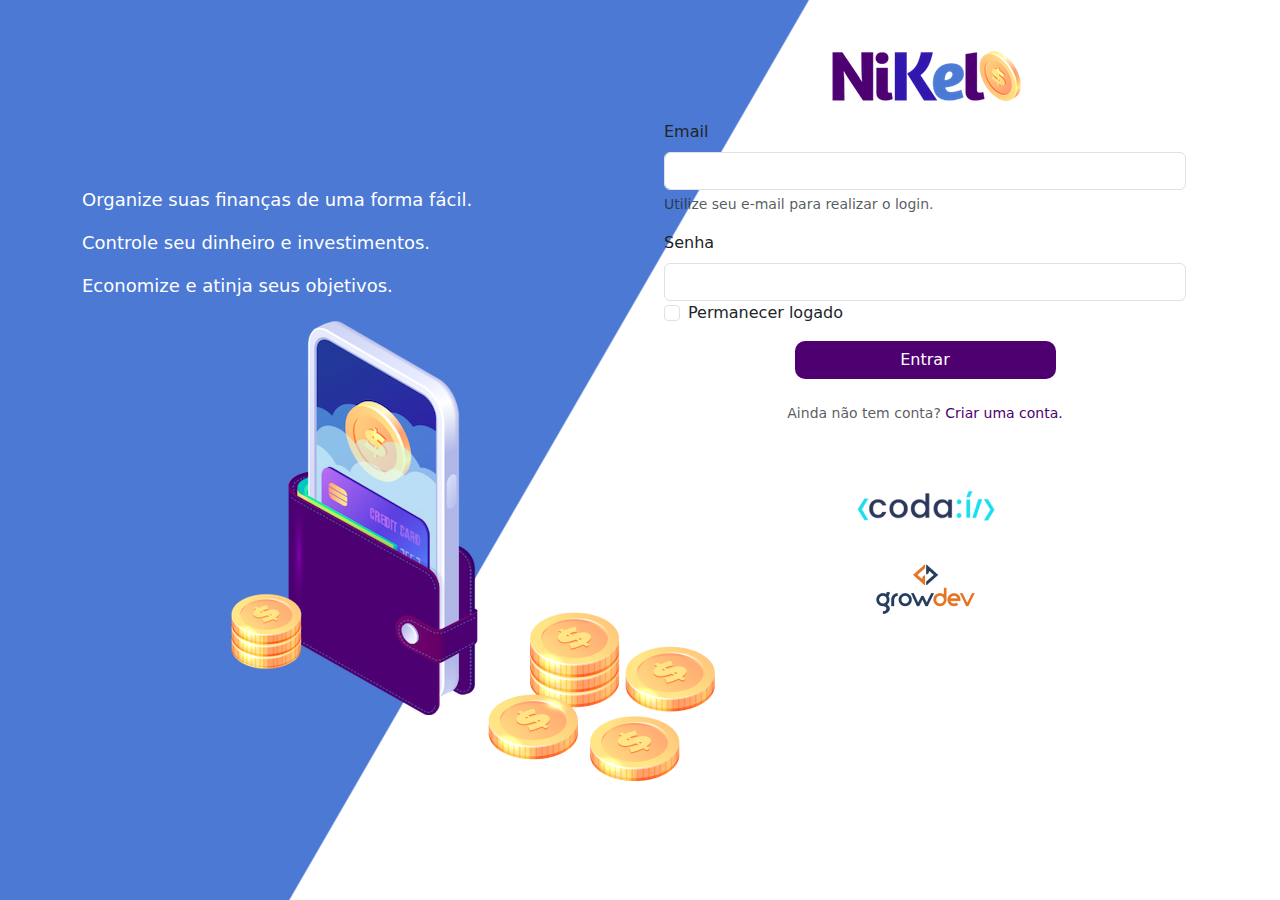
<file: public/index.html>
<!DOCTYPE html>
<html lang="pt">

<head>
  <meta charset="UTF-8">
  <meta http-equiv="X-UA-Compatible" content="IE=edge">
  <meta name="viewport" content="width=device-width, initial-scale=1.0">
  <title>Nikel - Login</title>
  <link rel="stylesheet" href="https://cdn.jsdelivr.net/npm/bootstrap@5.2.0-beta1/dist/css/bootstrap.min.css">
  <link rel="stylesheet" href="./css/style.css">
</head>

<body id="login">
  <main>
    <div class="container">
      <div class="row vh-100">
        <div class="col d-flex justify-content-center my-5 flex-column">
          <div class="text-login">
            <p>Organize suas finanças de uma forma fácil.</p>
            <p>Controle seu dinheiro e investimentos.</p>
            <p>Economize e atinja seus objetivos.</p>
          </div>
          <div class="text-center">
            <img src="./assets/images/pocket.png" alt="image pocket" class="img-fluid">
            <img src="./assets/images/coins.png" alt="image coins" class="img-fluid d-none d-md-inline coins">
          </div>
        </div>
        <div class="col d-flex justify-content-center my-5 flex-columnn">
          <div class="container">
            <div class="row">
              <div class="col">
                <div class="text-center mb-3">
                  <img src="./assets/images/nikel-logo.png" alt="image logo" class="img-fluid">
                </div>
              </div>
            </div>
            <div class="row">
              <div class="col">
                <form id="login-form">
                  <div class="mb-3">
                    <label for="email-input" class="form-label">Email</label>
                    <input type="email" class="form-control" id="email-input" aria-describedby="emailHelp">
                    <div id="emailHelp" class="form-text">Utilize seu e-mail para realizar o login.</div>
                  </div>
                  <div class="mb-3">
                    <label for="password-input" class="form-label">Senha</label>
                    <input type="password" class="form-control" id="password-input" </div>
                    <div class="mb-3 form-check">
                      <input type="checkbox" class="form-check-input" id="session-check">
                      <label class="form-check-label" for="session-check">Permanecer logado</label>
                    </div>
                    <button type="submit" class="btn button-login">Entrar</button>
                </form>
              </div>
              <div class="row">
                <div class="col">
                  <p id="link-conta" class="text-center mt-2 form-text" data-bs-toggle="modal"
                    data-bs-target="#register-modal">Ainda não tem conta? <span class="link-defaut">Criar uma
                      conta.</span></p>
                </div>
              </div>
              <div class="row">
                <div class="col">
                  <div class="text-center mt-5">
                    <img src="./assets/images/codai-logo.png" alt="image codai-logo" class="img-fluid">
                  </div>
                </div>
              </div>
              <div class="row">
                <div class="col">
                  <div class="text-center">
                    <img src="./assets/images/growdev-logo.png" alt="image growdev-logo" class="img-fluid">
                  </div>
                </div>
              </div>
            </div>
          </div>
        </div>
      </div>
    </div>
    <!-- Modal -->
    <div class="modal fade" id="register-modal" tabindex="-1" aria-labelledby="exampleModalLabel" aria-hidden="true">
      <div class="modal-dialog">
        <div class="modal-content">
          <div class="modal-header">
            <h5 class="modal-title" id="exampleModalLabel">Crie sua conta</h5>
            <button type="button" class="btn-close" data-bs-dismiss="modal" aria-label="Close"></button>
          </div>
          <form id="create-form">
            <div class="modal-body">
              <div class="mb-3">
                <label for="email-create-input" class="form-label">Email</label>
                <input type="email" class="form-control" id="email-create-input" aria-describedby="emailHelp" required>
                <div id="emailHelp" class="form-text">Utilize seu e-mail para criar a conta.</div>
              </div>
              <div class="mb-3">
                <label for="password-create-input" class="form-label">Senha</label>
                <input type="password" class="form-control" id="password-create-input" required>
                <div id="emailHelp" class="form-text">Utilize uma senha fácil de lembrar e anote para não esquecer.
                </div>
              </div>
            </div>
            <div class="modal-footer">
              <button type="button" class="btn button-cancel" data-bs-dismiss="modal">Cancelar</button>
              <button type="submit" class="btn button-default">Criar conta</button>
            </div>
          </form>
        </div>
      </div>
    </div>
  </main>
  <script src="https://cdn.jsdelivr.net/npm/bootstrap@5.2.0-beta1/dist/js/bootstrap.bundle.min.js"
    integrity="sha384-pprn3073KE6tl6bjs2QrFaJGz5/SUsLqktiwsUTF55Jfv3qYSDhgCecCxMW52nD2"
    crossorigin="anonymous"></script>
  <script src="./js/index.js"></script>
</body>

</html>
</file>
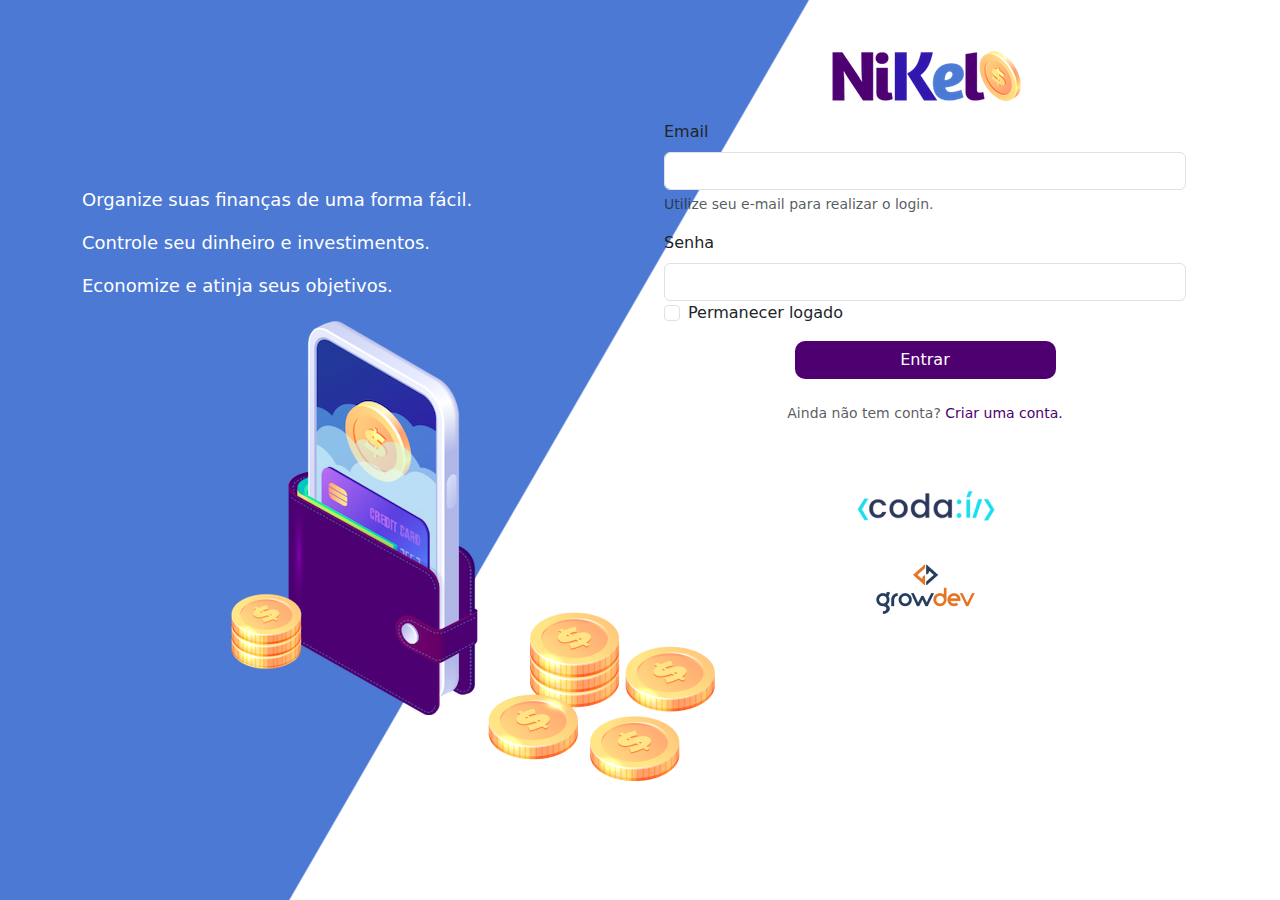
<file: public/js/index.html>
<!DOCTYPE html>
<html lang="pt">
<head>
    <meta charset="UTF-8">
    <meta http-equiv="X-UA-Compatible" content="IE=edge">
    <meta name="viewport" content="width=device-width, initial-scale=1.0">
    <title>Nikel - Login</title>
    <link rel="stylesheet" href="https://cdn.jsdelivr.net/npm/bootstrap@5.2.0-beta1/dist/css/bootstrap.min.css">
    <link rel="stylesheet" href="/public/css/style.css">
</head>
<body id="login">
    <main>
        <div class="container">
            <div class="row vh-100">
                <div class="col d-flex justify-content-center my-5 flex-column">
                    <div class="text-login">
                        <p>Organize suas finanças de uma forma fácil.</p>
                        <p>Controle seu dinheiro e investimentos.</p>
                        <p>Economize e atinja seus objetivos.</p>
                    </div>
                    <div class="text-center">
                        <img src="/public/assets/images/pocket.png" alt="image pocket" class="img-fluid">
                        <img src="/public/assets/images/coins.png" alt="image coins" class="img-fluid d-none d-md-inline coins">
                    </div>
                </div>
                <div class="col d-flex justify-content-center my-5 flex-columnn">
                    <div class="container">
                        <div class="row">
                            <div class="col">
                                <div class="text-center mb-3">
                                    <img src="/public/assets/images/nikel-logo.png" alt="image logo" class="img-fluid">
                                </div>
                            </div>
                        </div>
                        <div class="row">
                            <div class="col">
                                <form id="login-form">
                                    <div class="mb-3">
                                      <label for="email-input" class="form-label">Email</label>
                                      <input type="email" class="form-control" id="email-input" aria-describedby="emailHelp">
                                      <div id="emailHelp" class="form-text">Utilize seu e-mail para realizar o login.</div>
                                    </div>
                                    <div class="mb-3">
                                      <label for="password-input" class="form-label">Senha</label>
                                      <input type="password" class="form-control" id="password-input"                                   </div>
                                    <div class="mb-3 form-check">
                                      <input type="checkbox" class="form-check-input" id="session-check">
                                      <label class="form-check-label" for="session-check">Permanecer logado</label>
                                    </div>
                                    <button type="submit" class="btn button-login">Entrar</button>
                                  </form>
                            </div>
                        <div class="row">
                            <div class="col">
                                <p id="link-conta" class="text-center mt-2 form-text" data-bs-toggle="modal" data-bs-target="#register-modal">Ainda não tem conta? <span class="link-defaut">Criar uma conta.</span></p>
                            </div>
                        </div>
                        <div class="row">
                            <div class="col">
                                <div class="text-center mt-5">
                                <img src="/public/assets/images/codai-logo.png" alt="image codai-logo" class="img-fluid">
                                </div>
                            </div>
                        </div>
                        <div class="row">
                            <div class="col">
                                <div class="text-center">
                                <img src="/public/assets/images/growdev-logo.png" alt="image growdev-logo" class="img-fluid">
                                </div>
                            </div>
                        </div>  
                        </div>
                    </div>
                </div>
            </div>
        </div>
  <!-- Modal -->
  <div class="modal fade" id="register-modal" tabindex="-1" aria-labelledby="exampleModalLabel" aria-hidden="true">
    <div class="modal-dialog">
      <div class="modal-content">
        <div class="modal-header">
          <h5 class="modal-title" id="exampleModalLabel">Crie sua conta</h5>
          <button type="button" class="btn-close" data-bs-dismiss="modal" aria-label="Close"></button>
        </div>
        <form id="login-form">
         <div class="modal-body">
                <div class="mb-3">
                  <label for="email-create-input" class="form-label">Email</label>
                  <input type="email" class="form-control" id="email-create-input" aria-describedby="emailHelp" required>
                  <div id="emailHelp" class="form-text">Utilize seu e-mail para criar a conta.</div>
                </div>
                <div class="mb-3">
                  <label for="password-create-input" class="form-label">Senha</label>
                  <input type="password" class="form-control" id="password-create-input" required>
                  <div id="emailHelp" class="form-text">Utilize uma senha fácil de lembrar e anote para não esquecer.</div>
                </div>
          </div>
        <div class="modal-footer">
          <button type="button" class="btn button-cancel" data-bs-dismiss="modal">Cancelar</button>
          <button type="submit" class="btn button-default">Criar conta</button>
        </div>
        </form>
      </div>
    </div>
  </div>
    </main>
    <script src="https://cdn.jsdelivr.net/npm/bootstrap@5.2.0-beta1/dist/js/bootstrap.bundle.min.js" integrity="sha384-pprn3073KE6tl6bjs2QrFaJGz5/SUsLqktiwsUTF55Jfv3qYSDhgCecCxMW52nD2" crossorigin="anonymous"></script>
    <script src="/public/js/index.js"></script>
  </body>

</html>
</file>
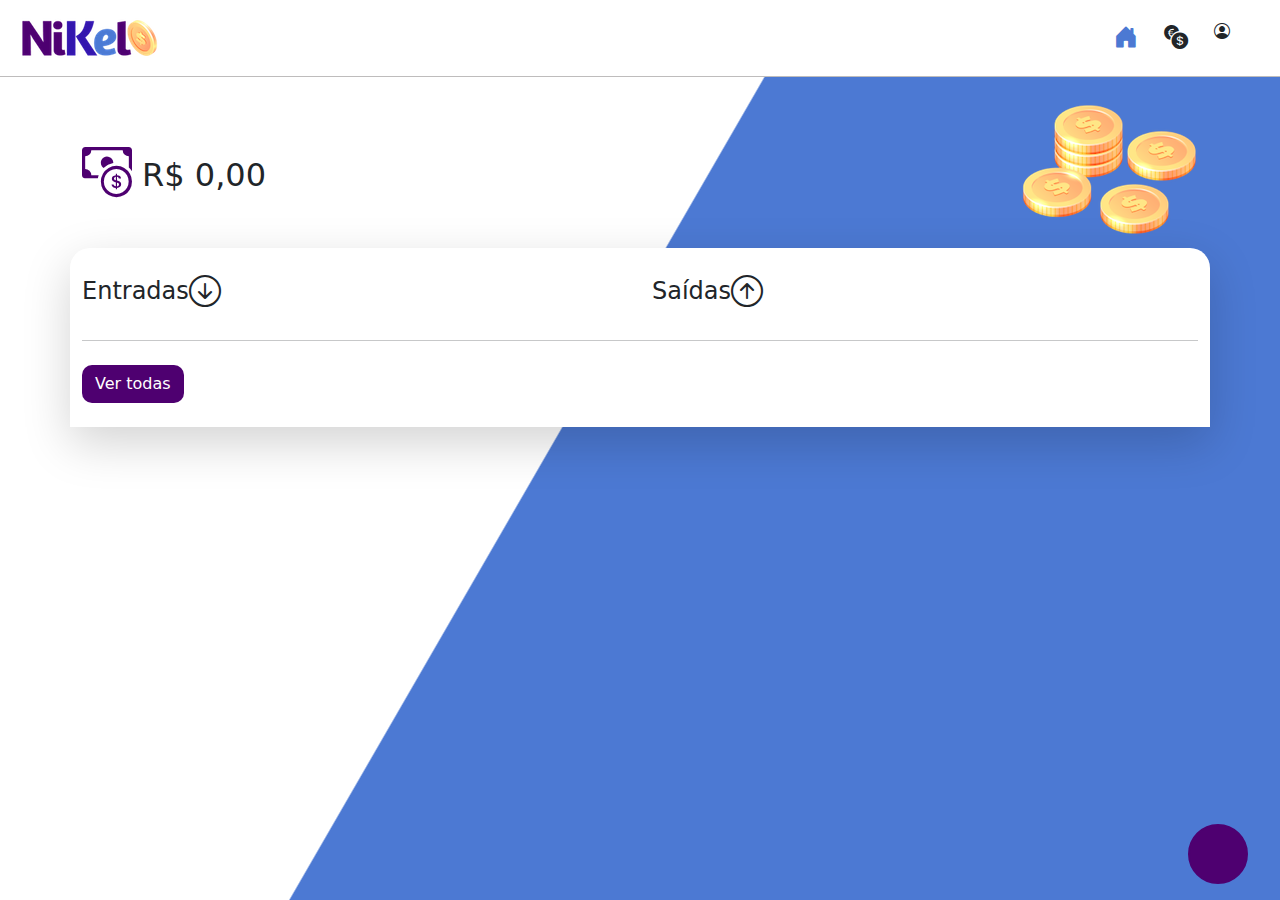
<file: public/home.html>
<!DOCTYPE html>
<html lang="pt">

<head>
  <meta charset="UTF-8">
  <meta http-equiv="X-UA-Compatible" content="IE=edge">
  <meta name="viewport" content="width=device-width, initial-scale=1.0">
  <title>Nikel - Home</title>
  <link rel="stylesheet" href="https://cdn.jsdelivr.net/npm/bootstrap@5.2.0-beta1/dist/css/bootstrap.min.css">
  <link rel="stylesheet" href="https://cdn.jsdelivr.net/npm/bootstrap-icons@1.8.2/font/bootstrap-icons.css">
  <link rel="stylesheet" href="./css/style.css">
</head>

<body id="app">
  <header>
    <nav class="navbar navbar-expand navbar-light bg-white">
      <div class="container-fluid">
        <a class="navbar-brand" href="#">
          <img src="./assets/images/nikel-small-logo.png" alt="logo nikel" class="img-fluid">
        </a>
        <button class="navbar-toggler" type="button" data-bs-toggle="collapse" data-bs-target="#navbarSupportedContent"
          aria-controls="navbarSupportedContent" aria-expanded="false" aria-label="Toggle navigation">
          <span class="navbar-toggler-icon"></span>
        </button>
        <div class="collapse navbar-collapse justify-content-end" id="navbarSupportedContent">
          <div class="d-flex menu">
            <a href="home.html"><button class="btn" type="button"><i
                  class="bi bi-house-door-fill fs-4 color-secondary"></i></button></a>
            <a href="transactions.html"><button class="btn" type="button"><i
                  class="bi bi-currency-exchange fs-4 "></i></button></a>
            <div class="dropdown">
              <buttom class="btn" type="button" id="dropdownMenuButton1" data-bs-toggle="dropdown"
                aria-expanded="false"><i class="bi bi-person-circle"></i></buttom>
              <ul class="dropdown-menu logout" aria-labelledby="dropdownMenuButton1">
                <li><button class="dropdown-item" id="button-logout">Sair</button></li>
              </ul>
            </div>
          </div>
        </div>
      </div>
    </nav>
  </header>
  <main>
    <div class="container-lg">
      <div class="row">
        <div class="col d-flex mt-4 justify-content-start align-items-center">
          <i class="bi bi-cash-coin color-primary icon-detail"></i>
          <span class="fs-2" id="total">R$ 0,00</span>
        </div>
        <div class="col d-flex mt-4 justify-content-end">
          <div class="text-center">
            <img src="./assets/images/coins-small.png" alt="image coins">
          </div>
        </div>
      </div>
      <div class="row">
        <div class="col-12 info shadow-lg">
          <div class="container">
            <div class="row">
              <div class="col-6">
                <span class="fs-4">Entradas<i class="bi bi-arrow-down-circle fs-2 align-middle"></i></span>
              </div>
              <div class="col-6">
                <span class="fs-4">Saídas<i class="bi bi-arrow-up-circle fs-2 align-middle"></i></span>
              </div>
              <div class="col-12 my-2">
                <hr>
              </div>
            </div>
            <div class="row">
              <div class="col-6">
                <div class="container p-0" id="cash-in-list">
                </div>
              </div>
              <div class="col-6">
                <div class="container p-0" id="cash-out-list">
                </div>
              </div>
              <div class="col-12 mb-4">
                <button type="button" class="btn button-default" id="transactions-button"> Ver todas</button>
              </div>
            </div>
          </div>
        </div>
      </div>
      <button class="btn button-float" data-bs-toggle="modal" data-bs-target="#transaction-modal"><i
          class="bi bi-plus color-primary"></i></button>
    </div>
    <!-- Modal -->
    <div class="modal fade" id="transaction-modal" tabindex="-1" aria-labelledby="exampleModalLabel" aria-hidden="true">
      <div class="modal-dialog">
        <div class="modal-content">
          <div class="modal-header">
            <h5 class="modal-title" id="exampleModalLabel">Adicionar Lançamento</h5>
            <button type="button" class="btn-close" data-bs-dismiss="modal" aria-label="Close"></button>
          </div>
          <form id="transaction-form">
            <div class="modal-body">
              <div class="mb-3">
                <label for="value-input" class="form-label">Valor</label>
                <input type="number" step="any" class="form-control" id="value-input" aria-describedby="emailHelp"
                  required>
              </div>
              <div class="mb-3">
                <label for="description-input" class="form-label">Descrição</label>
                <input type="text" class="form-control" id="description-input" required>
              </div>
              <div class="mb-3">
                <label for="date-input" class="form-label">Data</label>
                <input type="date" class="form-control" id="date-input" required>
              </div>
              <div class="mb3">
                <div class="form-check form-check-inline">
                  <input class="form-check-input" type="radio" name="type-input" id="inlineRadio1" value="1" checked>
                  <label class="form-check-label" for="inlineRadio1">Entrada</label>
                </div>
                <div class="form-check form-check-inline">
                  <input class="form-check-input" type="radio" name="type-input" id="inlineRadio2" value="2">
                  <label class="form-check-label" for="inlineRadio2">Saída</label>
                </div>
              </div>
            </div>
            <div class="modal-footer">
              <button type="button" class="btn button-cancel" data-bs-dismiss="modal">Cancelar</button>
              <button type="submit" class="btn button-default">Adicionar</button>
            </div>
          </form>
        </div>
      </div>
    </div>
  </main>
  <script src="https://cdn.jsdelivr.net/npm/bootstrap@5.2.0-beta1/dist/js/bootstrap.bundle.min.js"
    integrity="sha384-pprn3073KE6tl6bjs2QrFaJGz5/SUsLqktiwsUTF55Jfv3qYSDhgCecCxMW52nD2"
    crossorigin="anonymous"></script>
  <script src="./js/home.js"></script>
</body>

</html>
</file>
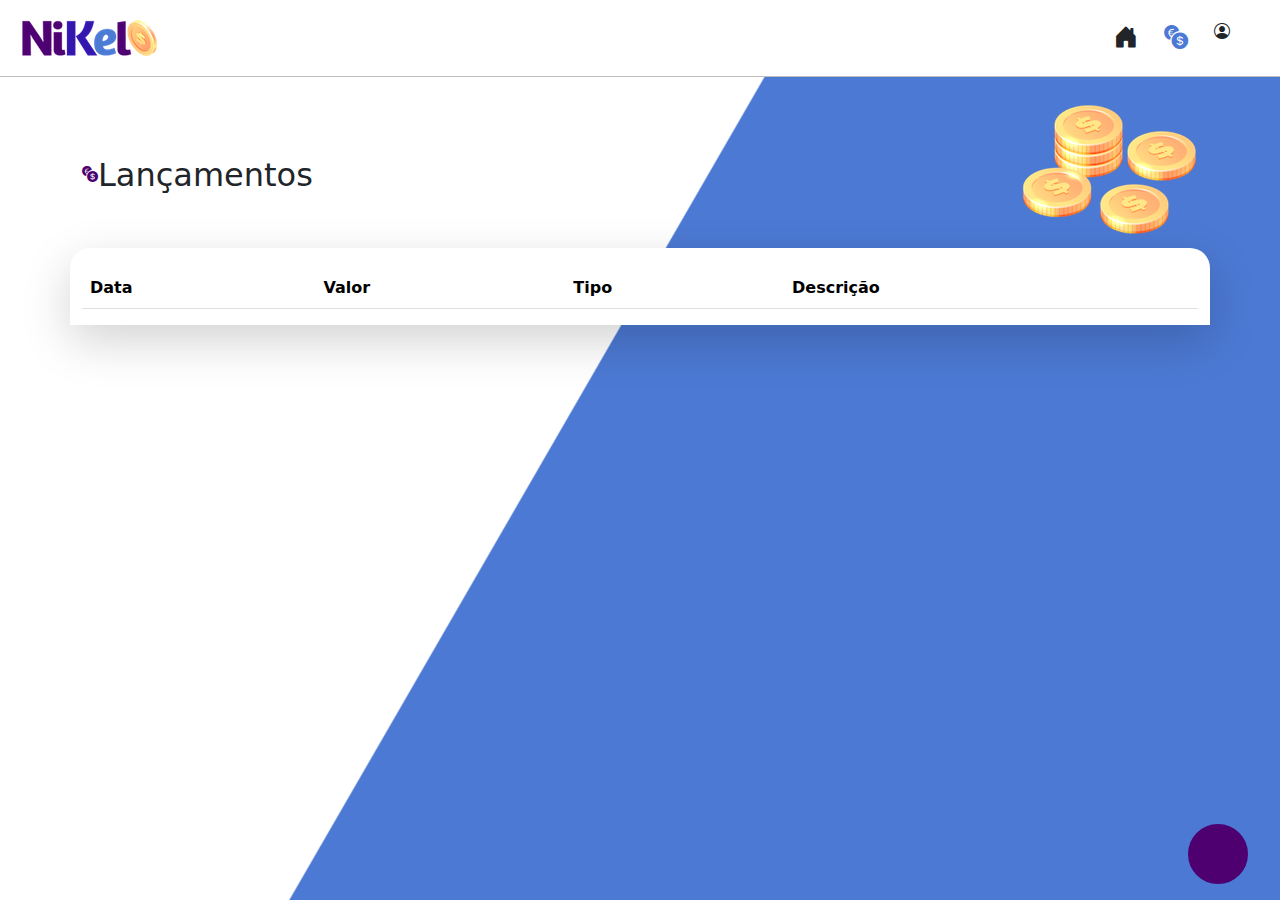
<file: public/transactions.html>
<!DOCTYPE html>
<html lang="pt">

<head>
  <meta charset="UTF-8">
  <meta http-equiv="X-UA-Compatible" content="IE=edge">
  <meta name="viewport" content="width=device-width, initial-scale=1.0">
  <title>Nikel - Lançamentos</title>
  <link rel="stylesheet" href="https://cdn.jsdelivr.net/npm/bootstrap@5.2.0-beta1/dist/css/bootstrap.min.css">
  <link rel="stylesheet" href="https://cdn.jsdelivr.net/npm/bootstrap-icons@1.8.2/font/bootstrap-icons.css">
  <link rel="stylesheet" href="./css/style.css">
</head>

<body id="app">
  <header>
    <nav class="navbar navbar-expand navbar-light bg-white">
      <div class="container-fluid">
        <a class="navbar-brand" href="#">
          <img src="./assets/images/nikel-small-logo.png" alt="logo nikel" class="img-fluid">
        </a>
        <button class="navbar-toggler" type="button" data-bs-toggle="collapse" data-bs-target="#navbarSupportedContent"
          aria-controls="navbarSupportedContent" aria-expanded="false" aria-label="Toggle navigation">
          <span class="navbar-toggler-icon"></span>
        </button>
        <div class="collapse navbar-collapse justify-content-end" id="navbarSupportedContent">
          <div class="d-flex menu">
            <a href="home.html"><button class="btn" type="button"><i
                  class="bi bi-house-door-fill fs-4"></i></button></a>
            <a href="transactions.html"><button class="btn" type="button"><i
                  class="bi bi-currency-exchange fs-4 color-secondary"></i></button></a>

            <div class="dropdown">
              <buttom class="btn" type="button" id="dropdownMenuButton1" data-bs-toggle="dropdown"
                aria-expanded="false"><i class="bi bi-person-circle"></i></buttom>
              <ul class="dropdown-menu" aria-labelledby="dropdownMenuButton1">
                <li><button class="dropdown-item" id="button-logout">Sair</button></li>

              </ul>
            </div>
          </div>
        </div>
      </div>
    </nav>
  </header>
  <main>
    <div class="container-lg">
      <div class="row">
        <div class="col d-flex mt-4 justify-content-start align-items-center">
          <i class="bi bi-currency-exchange color-primary"></i>
          <span class="fs-2 icon-detail">Lançamentos</span>
        </div>
        <div class="col d-flex mt-4 justify-content-end">
          <div class="text-center">
            <img src="./assets/images/coins-small.png" alt="image coins">
          </div>
        </div>
      </div>
      <div class="row">
        <div class="col-12 info shadow-lg">
          <div class="container">
            <div class="row">
              <div class="col">
                <table class="table">
                  <thead>
                    <tr>
                      <th scope="col">Data</th>
                      <th scope="col">Valor</th>
                      <th scope="col">Tipo</th>
                      <th scope="col">Descrição</th>
                    </tr>
                  </thead>
                  <tbody id="transactions-list">

                  </tbody>
                </table>
              </div>
            </div>
          </div>
        </div>
      </div>
      <button class="btn button-float" data-bs-toggle="modal" data-bs-target="#transaction-modal"><i
          class="bi bi-plus color-primary"></i></button>
    </div>
    <!-- Modal -->
    <div class="modal fade" id="transaction-modal" tabindex="-1" aria-labelledby="exampleModalLabel" aria-hidden="true">
      <div class="modal-dialog">
        <div class="modal-content">
          <div class="modal-header">
            <h5 class="modal-title" id="exampleModalLabel">Adicionar Lançamento</h5>
            <button type="button" class="btn-close" data-bs-dismiss="modal" aria-label="Close"></button>
          </div>
          <form id="transaction-form">
            <div class="modal-body">
              <div class="mb-3">
                <label for="value-input" class="form-label">Valor</label>
                <input type="number" step="any" class="form-control" id="value-input" aria-describedby="emailHelp">
              </div>
              <div class="mb-3">
                <label for="description-input" class="form-label">Descrição</label>
                <input type="text" class="form-control" id="description-input">
              </div>
              <div class="mb-3">
                <label for="date-input" class="form-label">Data</label>
                <input type="date" class="form-control" id="date-input">
              </div>
              <div class="mb3">
                <div class="form-check form-check-inline">
                  <input class="form-check-input" type="radio" name="type-input" id="inlineRadio1" value="1" checked>
                  <label class="form-check-label" for="inlineRadio1">Entrada</label>
                </div>
                <div class="form-check form-check-inline">
                  <input class="form-check-input" type="radio" name="type-input" id="inlineRadio2" value="2">
                  <label class="form-check-label" for="inlineRadio2">Saída</label>
                </div>
              </div>
            </div>
            <div class="modal-footer">
              <button type="button" class="btn button-cancel" data-bs-dismiss="modal">Cancelar</button>
              <button type="submit" class="btn button-default">Adicionar</button>
            </div>
          </form>
        </div>
      </div>
    </div>
  </main>
  <script src="https://cdn.jsdelivr.net/npm/bootstrap@5.2.0-beta1/dist/js/bootstrap.bundle.min.js"
    integrity="sha384-pprn3073KE6tl6bjs2QrFaJGz5/SUsLqktiwsUTF55Jfv3qYSDhgCecCxMW52nD2"
    crossorigin="anonymous"></script>
  <script src="./js/transactions.js"></script>
</body>

</html>
</file>
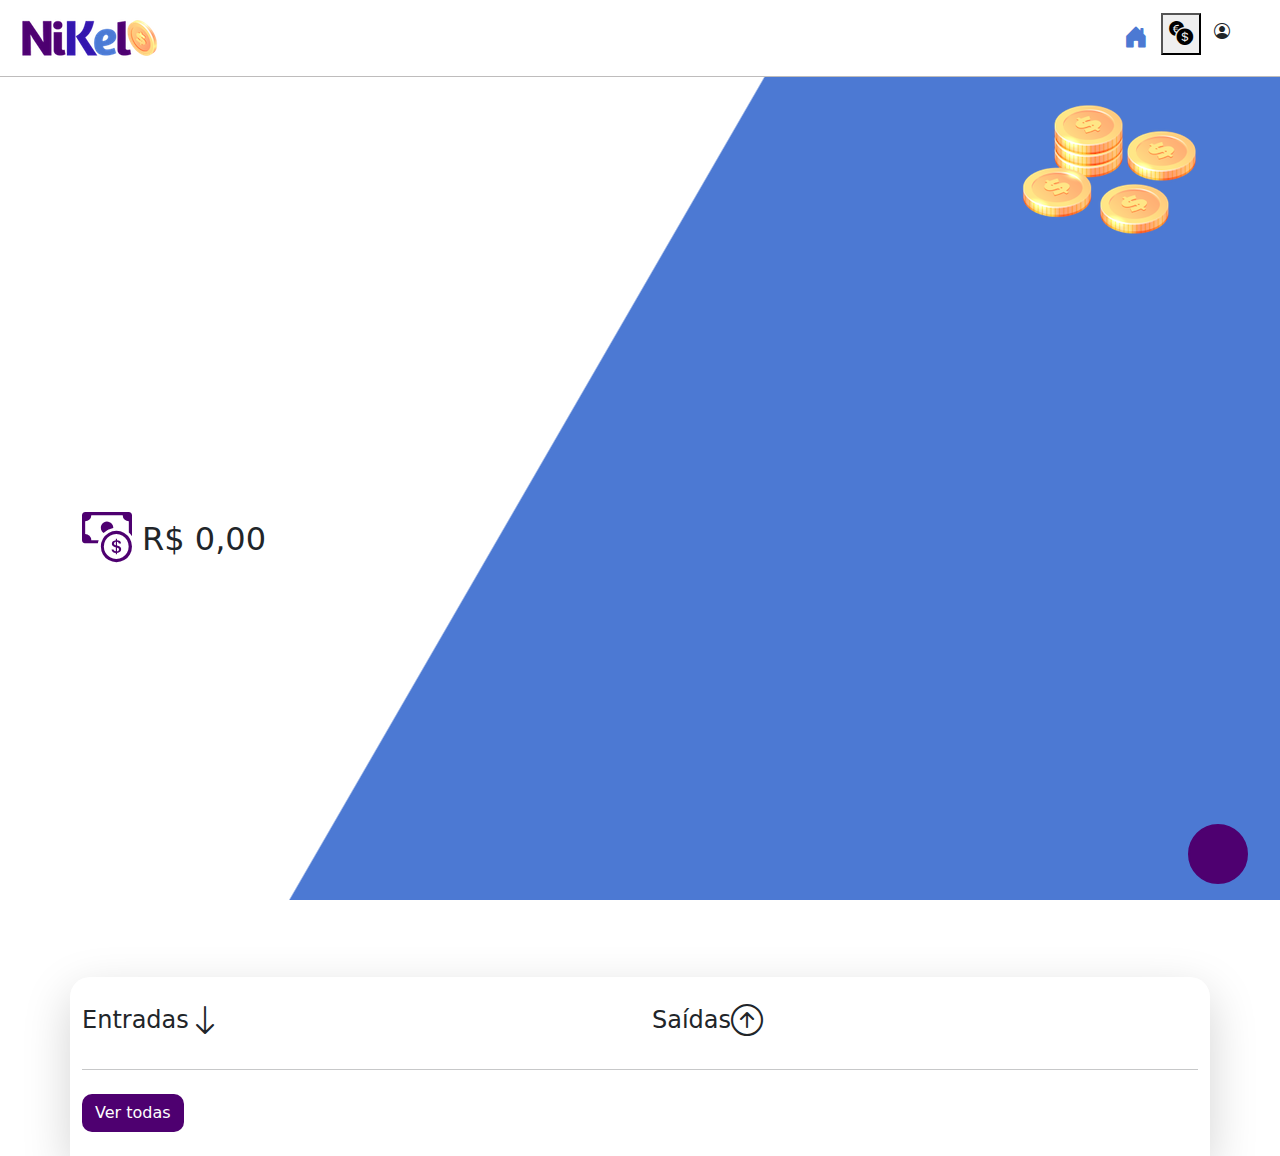
<file: public/js/home.html>
<!DOCTYPE html>
<html lang="pt">
<head>
    <meta charset="UTF-8">
    <meta http-equiv="X-UA-Compatible" content="IE=edge">
    <meta name="viewport" content="width=device-width, initial-scale=1.0">
    <title>Nikel - Home</title>
    <link rel="stylesheet" href="https://cdn.jsdelivr.net/npm/bootstrap@5.2.0-beta1/dist/css/bootstrap.min.css">
    <link rel="stylesheet" href="https://cdn.jsdelivr.net/npm/bootstrap-icons@1.8.2/font/bootstrap-icons.css">
    <link rel="stylesheet" href="/public/css/style.css">
</head>
<body id="app">
    <header>
        <nav class="navbar navbar-expand navbar-light bg-white">
            <div class="container-fluid">
              <a class="navbar-brand" href="#">
                  <img src="/public/assets/images/nikel-small-logo.png" alt="logo nikel" class="img-fluid">
              </a>
              <button class="navbar-toggler" type="button" data-bs-toggle="collapse" data-bs-target="#navbarSupportedContent" aria-controls="navbarSupportedContent" aria-expanded="false" aria-label="Toggle navigation">
                <span class="navbar-toggler-icon"></span>
              </button>
              <div class="collapse navbar-collapse justify-content-end" id="navbarSupportedContent">
                <div class="d-flex menu">
                    <a href="home.html"><button class="btn" type="button"><i class="bi bi-house-door-fill fs-4 color-secondary"></i></button></a>
                    <a href="transactions.html"><button><i class="bi bi-currency-exchange fs-4 "></i></button></a>

                    <div class="dropdown">
                        <buttom class="btn" type="button" id="dropdownMenuButton1" data-bs-toggle="dropdown" aria-expanded="false"><i class="bi bi-person-circle"></i></buttom>
                        <ul class="dropdown-menu logout" aria-labelledby="dropdownMenuButton1">
                          <li><button class="dropdown-item" id="button-logout">Sair</button></li>
                          
                        </ul>
                      </div>
                </div>
              </div>
            </div>
          </nav>
    </header>
    <main>
        <div class="container-lg">
            <div class="row vh-100">
                <div class="col d-flex mt-4 justify-content-start align-items-center">
                    <i class="bi bi-cash-coin color-primary icon-detail"></i>
                    <span class="fs-2" id="total">R$ 0,00</span>
                </div>
                <div class="col d-flex mt-4 justify-content-end">
                    <div class="text-center">
                        <img src="/public/assets/images/coins-small.png" alt="image coins">
                    </div>
                </div>
            </div>
            <div class="row">
                <div class="col-12 info shadow-lg">
                    <div class="container">
                        <div class="row">
                            <div class="col-6">
                                <span class="fs-4">Entradas<i class="bi bi-arrow-down fs-2 align-middle"></i></span> 
                            </div>
                            <div class="col-6">
                                <span class="fs-4">Saídas<i class="bi bi-arrow-up-circle fs-2 align-middle"></i></span> 
                            </div>
                            <div class="col-12 my-2">
                                <hr>
                            </div>
                        </div>
                        <div class="row">
                            <div class="col-6">
                                <div class="container p-0" id="cash-in-list">
                                    
                                </div>
                            </div>
                            <div class="col-6">
                                <div class="container p-0" id="cash-out-list">
                                   
                                </div>
                            </div>
                            <div class="col-12 mb-4">
                                <button type="button" class="btn button-default" id="transactions-button"> Ver todas</button>
                            </div>
                        </div>
                    </div>
                </div>
            </div>
            <button class="btn button-float" data-bs-toggle="modal" data-bs-target="transaction-modal"><i class="bi bi-plus color-primary"></i></button>
        </div>
        <!-- Modal -->
  <div class="modal fade" id="transaction-modal" tabindex="-1" aria-labelledby="exampleModalLabel" aria-hidden="true">
    <div class="modal-dialog">
      <div class="modal-content">
        <div class="modal-header">
          <h5 class="modal-title" id="exampleModalLabel">Adicionar Lançamento</h5>
          <button type="button" class="btn-close" data-bs-dismiss="modal" aria-label="Close"></button>
        </div>
        <form id="transaction-form">
         <div class="modal-body">
                <div class="mb-3">
                  <label for="value-input" class="form-label">Valor</label>
                  <input type="number" step="any"class="form-control" id="value-input" aria-describedby="emailHelp" required>
                </div>
                <div class="mb-3">
                  <label for="description-input" class="form-label">Descrição</label>
                  <input type="text" class="form-control" id="description-input" required>
                </div>
                <div class="mb-3">
                    <label for="date-input" class="form-label">Data</label>
                    <input type="date" class="form-control" id="date-input" required>
                  </div>
                <div class="mb3">
                    <div class="form-check form-check-inline">
                        <input class="form-check-input" type="radio" name="type-input" id="inlineRadio1" value="1" checked>
                        <label class="form-check-label" for="inlineRadio1">Entrada</label>
                      </div>
                      <div class="form-check form-check-inline">
                        <input class="form-check-input" type="radio" name="type-input" id="inlineRadio2" value="2">
                        <label class="form-check-label" for="inlineRadio2">Saída</label>
                      </div>
                </div>  
          </div>
        <div class="modal-footer">
          <button type="button" class="btn button-cancel" data-bs-dismiss="modal">Cancelar</button>
          <button type="submit" class="btn button-default">Adicionar</button>
        </div>
        </form>
      </div>
    </div>
  </div>
    </main>
    <script src="https://cdn.jsdelivr.net/npm/bootstrap@5.2.0-beta1/dist/js/bootstrap.bundle.min.js" integrity="sha384-pprn3073KE6tl6bjs2QrFaJGz5/SUsLqktiwsUTF55Jfv3qYSDhgCecCxMW52nD2" crossorigin="anonymous"></script>
</body>
</html>
</file>
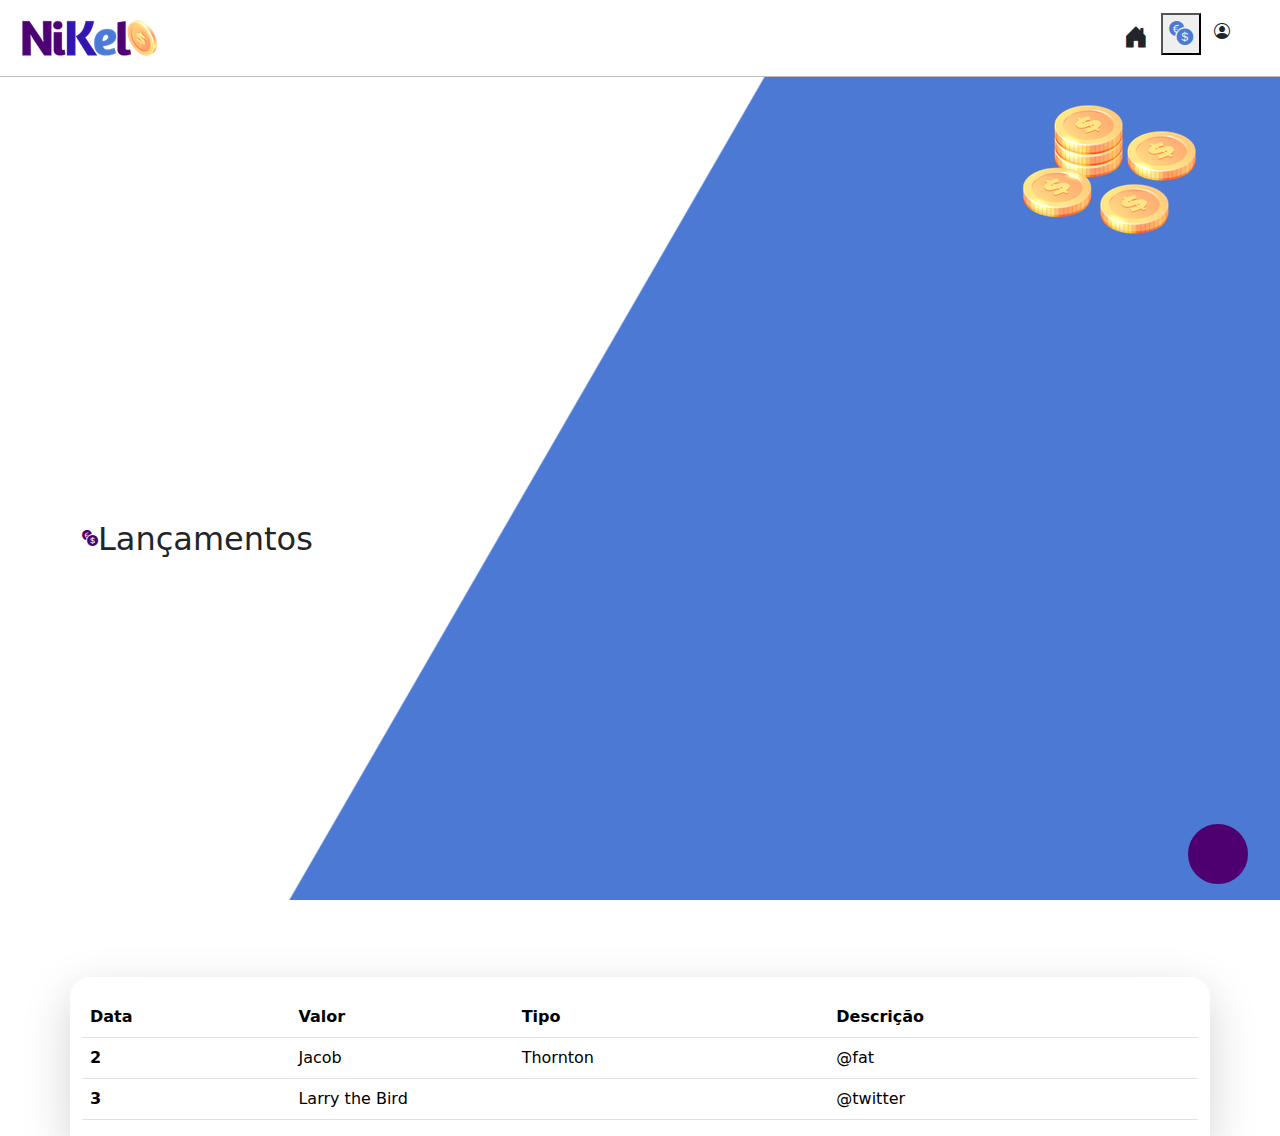
<file: public/js/transactions.html>
<!DOCTYPE html>
<html lang="pt">
<head>
    <meta charset="UTF-8">
    <meta http-equiv="X-UA-Compatible" content="IE=edge">
    <meta name="viewport" content="width=device-width, initial-scale=1.0">
    <title>Nikel - Lançamentos</title>
    <link rel="stylesheet" href="https://cdn.jsdelivr.net/npm/bootstrap@5.2.0-beta1/dist/css/bootstrap.min.css">
    <link rel="stylesheet" href="https://cdn.jsdelivr.net/npm/bootstrap-icons@1.8.2/font/bootstrap-icons.css">
    <link rel="stylesheet" href="/public/css/style.css">
</head>
<body id="app">
    <header>
        <nav class="navbar navbar-expand navbar-light bg-white">
            <div class="container-fluid">
              <a class="navbar-brand" href="#">
                  <img src="/public/assets/images/nikel-small-logo.png" alt="logo nikel" class="img-fluid">
              </a>
              <button class="navbar-toggler" type="button" data-bs-toggle="collapse" data-bs-target="#navbarSupportedContent" aria-controls="navbarSupportedContent" aria-expanded="false" aria-label="Toggle navigation">
                <span class="navbar-toggler-icon"></span>
              </button>
              <div class="collapse navbar-collapse justify-content-end" id="navbarSupportedContent">
                <div class="d-flex menu">
                    <a href="home.html"><button class="btn" type="button"><i class="bi bi-house-door-fill fs-4"></i></button></a>
                    <a href="transactions.html"><button><i class="bi bi-currency-exchange fs-4 color-secondary"></i></button></a>

                    <div class="dropdown">
                        <buttom class="btn" type="button" id="dropdownMenuButton1" data-bs-toggle="dropdown" aria-expanded="false"><i class="bi bi-person-circle"></i></buttom>
                        <ul class="dropdown-menu" aria-labelledby="dropdownMenuButton1">
                          <li><button class="dropdown-item" id="button-logout">Sair</button></li>
                          
                        </ul>
                      </div>
                </div>
              </div>
            </div>
          </nav>
    </header>
    <main>
        <div class="container-lg">
            <div class="row vh-100">
                <div class="col d-flex mt-4 justify-content-start align-items-center">
                    <i class="bi bi-currency-exchange color-primary"></i>
                    <span class="fs-2 icon-detail">Lançamentos</span>
                </div>
                <div class="col d-flex mt-4 justify-content-end">
                    <div class="text-center">
                        <img src="/public/assets/images/coins-small.png" alt="image coins">
                    </div>
                </div>
            </div>
            <div class="row">
                <div class="col-12 info shadow-lg">
                    <div class="container">
                        <div class="row">
                            <div class="col">
                                <table class="table">
                                    <thead>
                                      <tr>
                                        <th scope="col">Data</th>
                                        <th scope="col">Valor</th>
                                        <th scope="col">Tipo</th>
                                        <th scope="col">Descrição</th>
                                      </tr>
                                    </thead>
                                    <tbody id="transactions-list">
                                      
                                      <tr>
                                        <th scope="row">2</th>
                                        <td>Jacob</td>
                                        <td>Thornton</td>
                                        <td>@fat</td>
                                      </tr>
                                      <tr>
                                        <th scope="row">3</th>
                                        <td colspan="2">Larry the Bird</td>
                                        <td>@twitter</td>
                                      </tr>
                                    </tbody>
                                  </table>
                            </div>
                        </div>
                    </div>
                </div>
            </div>
            <button class="btn button-float" data-bs-toggle="modal" data-bs-target="transaction-modal"><i class="bi bi-plus color-primary"></i></button>
        </div>
        <!-- Modal -->
  <div class="modal fade" id="transaction-modal" tabindex="-1" aria-labelledby="exampleModalLabel" aria-hidden="true">
    <div class="modal-dialog">
      <div class="modal-content">
        <div class="modal-header">
          <h5 class="modal-title" id="exampleModalLabel">Adicionar Lançamento</h5>
          <button type="button" class="btn-close" data-bs-dismiss="modal" aria-label="Close"></button>
        </div>
        <form id="transaction-form">
         <div class="modal-body">
                <div class="mb-3">
                  <label for="value-input" class="form-label">Valor</label>
                  <input type="number" step="any" class="form-control" id="value-input" aria-describedby="emailHelp">
                </div>
                <div class="mb-3">
                  <label for="description-input" class="form-label">Descrição</label>
                  <input type="text" class="form-control" id="description-input">
                </div>
                <div class="mb-3">
                    <label for="date-input" class="form-label">Data</label>
                    <input type="date" class="form-control" id="date-input">
                  </div>
                <div class="mb3">
                    <div class="form-check form-check-inline">
                        <input class="form-check-input" type="radio" name="type-input" id="inlineRadio1" value="1" checked>
                        <label class="form-check-label" for="inlineRadio1">Entrada</label>
                      </div>
                      <div class="form-check form-check-inline">
                        <input class="form-check-input" type="radio" name="type-input" id="inlineRadio2" value="2">
                        <label class="form-check-label" for="inlineRadio2">Saída</label>
                      </div>
                </div>  
          </div>
        <div class="modal-footer">
          <button type="button" class="btn button-cancel" data-bs-dismiss="modal">Cancelar</button>
          <button type="submit" class="btn button-default">Adicionar</button>
        </div>
        </form>
      </div>
    </div>
  </div>
    </main>
    <script src="https://cdn.jsdelivr.net/npm/bootstrap@5.2.0-beta1/dist/js/bootstrap.bundle.min.js" integrity="sha384-pprn3073KE6tl6bjs2QrFaJGz5/SUsLqktiwsUTF55Jfv3qYSDhgCecCxMW52nD2" crossorigin="anonymous"></script>
    <script src="./transactions.js"></script>
</body>
</html>
</file>
<file: public/css/style.css>
#login{
    background: linear-gradient(120deg, #4c79d3 44.9%, #ffffff 45%) no-repeat fixed;
}
#app {
    background: linear-gradient(120deg, #ffffff 44.9%, #4c79d3 45%) no-repeat fixed;
}

header{
    border-bottom: 1px solid #bebcbc;
    padding: 5px;
    background-color: white;
}
.color-primary{
    color: #4e0070;
}
.color-secondary{
    color: #4c79d3;
}
.icon-detail{
    font-size: 50px;
    margin-right: 10px;
    vertical-align: middle;
}
.text-login{
    color: #ffffff;
    font-size: 18px;
    font-weight: 500;
}
.coins{
    position: absolute;
    bottom: 100px;
}
.button-login{
        border-radius: 10px;
        background-color: #4e0070;
        color: #ffffff;
        width: 50%;
        margin: 0 25%;

}
.button-default{
    border-radius: 10px;
    background-color: #4e0070;
    color: #ffffff;
}
.button-cancel{
    border-radius: 10px;
}
.button-float{
    border-radius: 100%;
    height: 60px;
    width: 60px;
    position: fixed;
    padding: 0 !important;
    bottom: 1rem;
    right: 2rem;
    font-size: 35px;
    border: 2px solid #4e0070;
    background-color: #4e0070;
    color: white;
}
.button-float:hover{
    border: 2px solid #4c79d3;
    background-color: #ffffff;
    color: #4c79d3;
}
.button-login:hover, .button-default:hover{
    background-color: #4c79d3;
    color: #ffffff;
}
.link-defaut{
    color: #4e0070;
    cursor: pointer;
}
.link-defaut:hover{
    color:#4c79d3;
}
.info{
    background-color: white;
    border-radius: 20px 20px 0px 0px;
    padding: 20px 0px 0px 0px;
}

.logout{
    min-width: 5rem !important;
}

.menu{
    margin-right: 20px;
}
</file>
